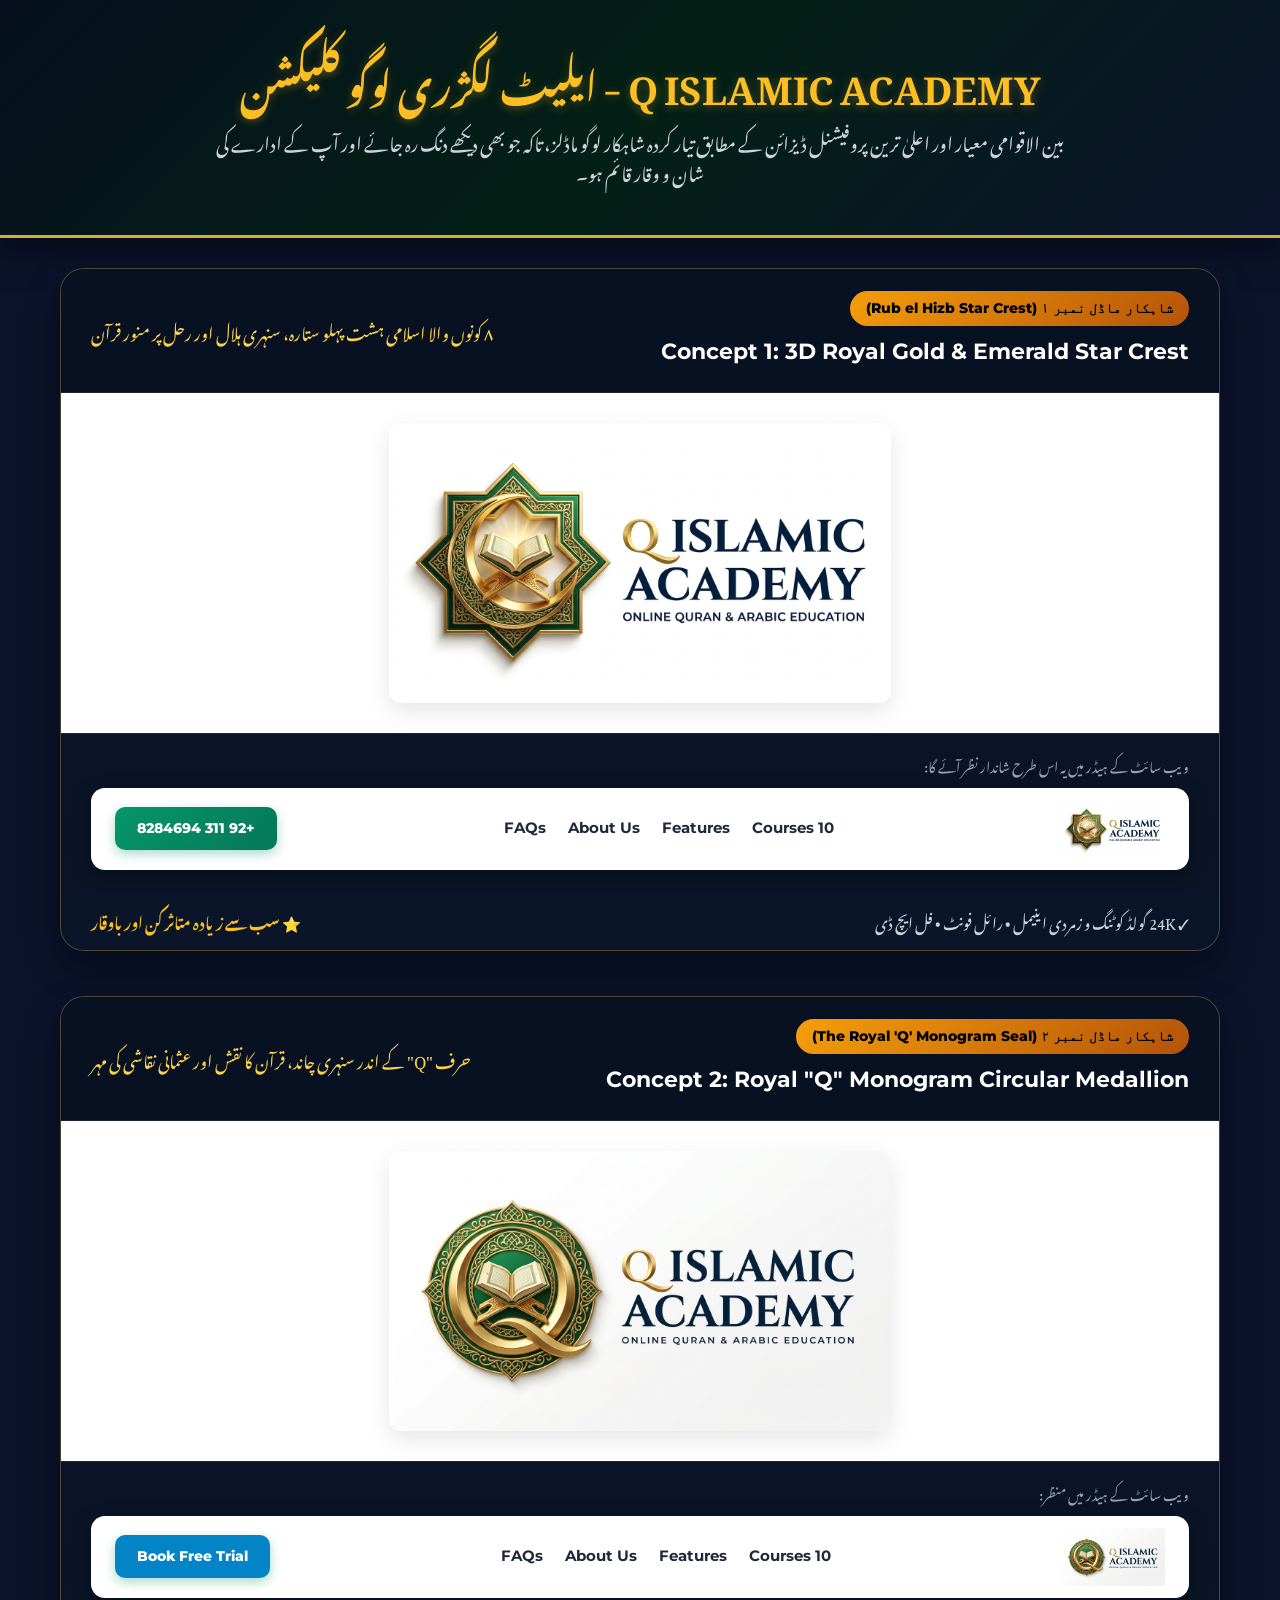
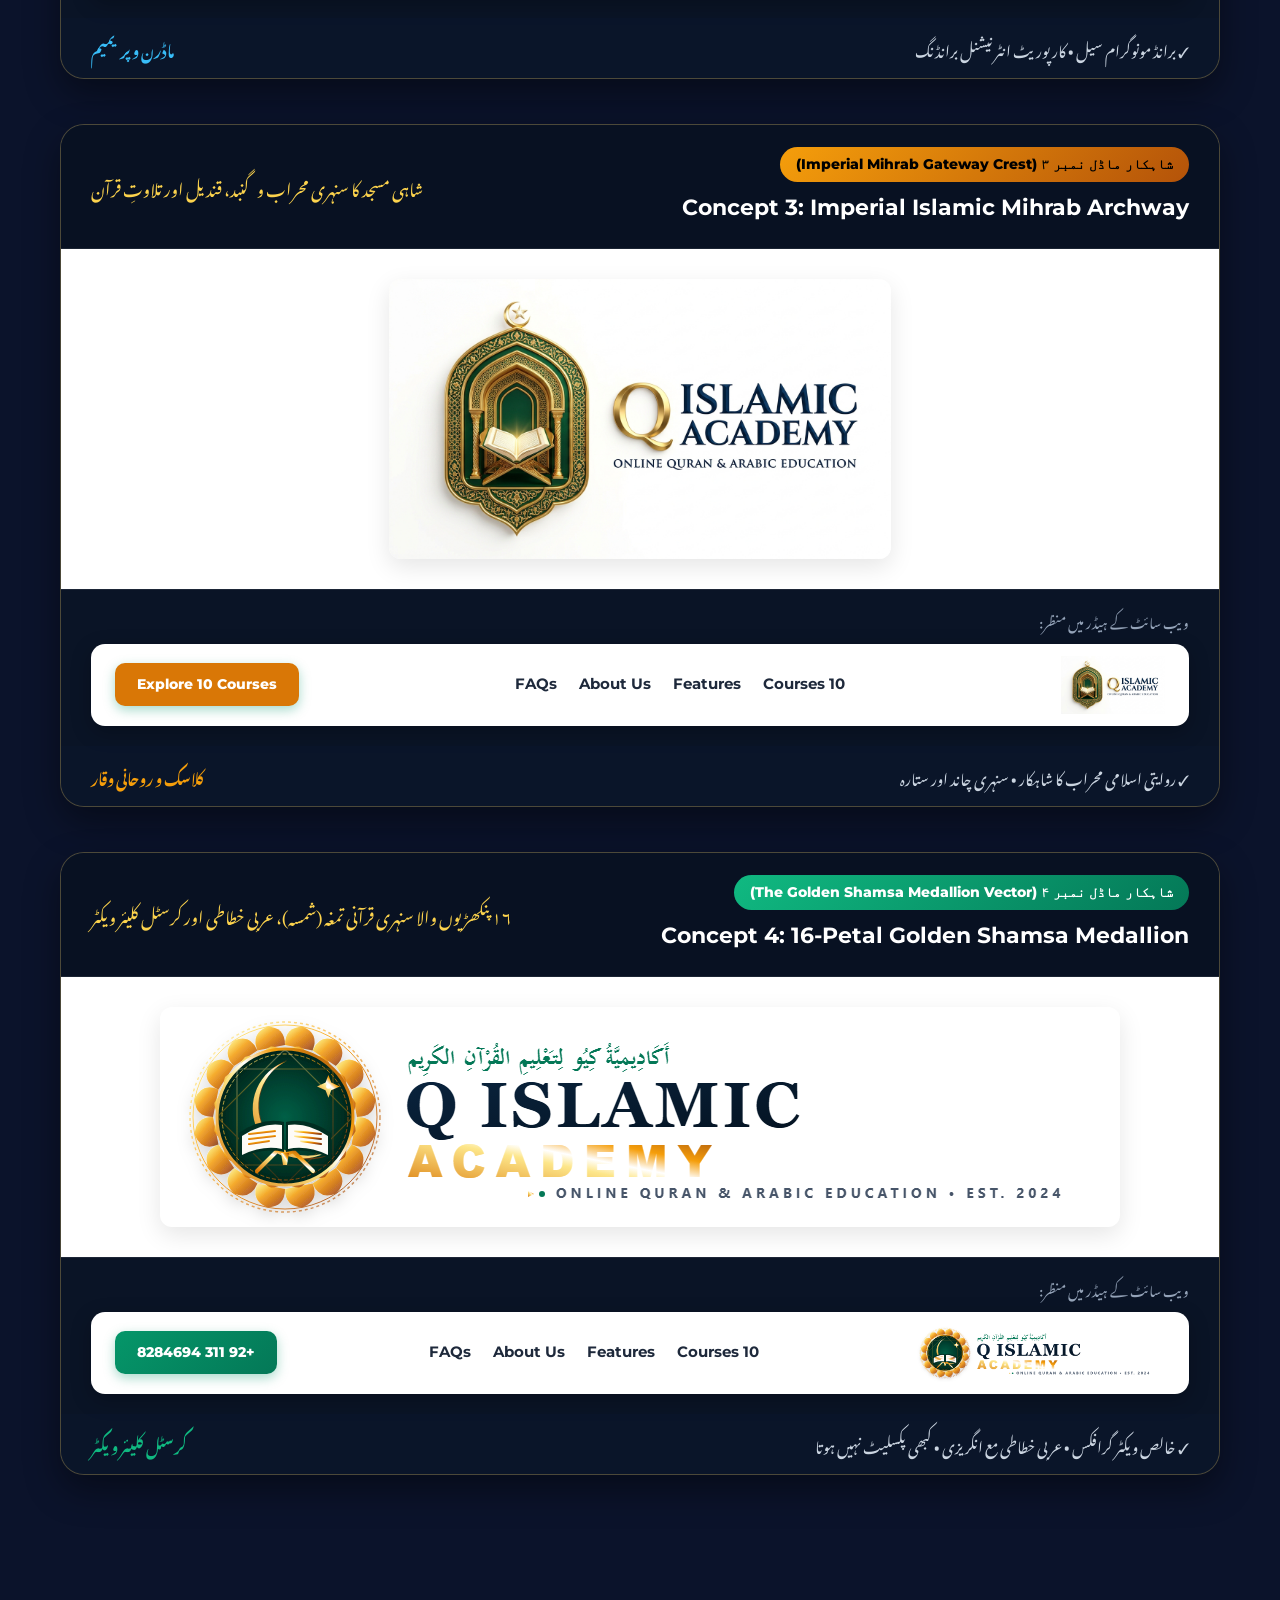
<file: logo_showcase.html>
<!DOCTYPE html>
<html lang="ur" dir="rtl">
<head>
  <meta charset="UTF-8">
  <meta name="viewport" content="width=device-width, initial-scale=1.0">
  <title>VIP اینڈ لگژری لوگو ڈیزائنز - Q Islamic Academy</title>
  <link rel="preconnect" href="https://fonts.googleapis.com">
  <link rel="preconnect" href="https://fonts.gstatic.com" crossorigin>
  <link href="https://fonts.googleapis.com/css2?family=Noto+Nastaliq+Urdu:wght@400;600;700&family=Cinzel:wght@600;700;800;900&family=Montserrat:wght@400;600;700;800;900&display=swap" rel="stylesheet">
  <style>
    * { margin: 0; padding: 0; box-sizing: border-box; }
    body {
      font-family: 'Montserrat', 'Segoe UI', sans-serif;
      background: #0B132B;
      color: #F8FAFC;
      line-height: 1.6;
      padding-bottom: 80px;
    }
    .urdu {
      font-family: 'Noto Nastaliq Urdu', 'Jameel Noori Nastaleeq', serif;
    }
    .header {
      background: linear-gradient(135deg, #06101E 0%, #032015 50%, #0B132B 100%);
      color: white;
      padding: 50px 20px;
      text-align: center;
      border-bottom: 3px solid #D4AF37;
      box-shadow: 0 10px 30px rgba(0,0,0,0.5);
    }
    .header h1 {
      font-size: 2.4rem;
      font-weight: 900;
      color: #FBBF24;
      margin-bottom: 15px;
      text-shadow: 0 2px 10px rgba(251, 191, 36, 0.3);
    }
    .header p {
      font-size: 1.15rem;
      opacity: 0.9;
      max-width: 850px;
      margin: 0 auto;
      color: #E2E8F0;
    }
    .container {
      max-width: 1200px;
      margin: 30px auto;
      padding: 0 20px;
    }

    /* Section divider */
    .section-title {
      text-align: center;
      margin: 50px 0 25px;
    }
    .section-title h2 {
      font-size: 2rem;
      color: #FCD34D;
      display: inline-block;
      padding-bottom: 8px;
      border-bottom: 2px solid #D97706;
    }

    /* Luxury Card */
    .luxury-card {
      background: #111D3A;
      border-radius: 24px;
      overflow: hidden;
      margin-bottom: 45px;
      border: 1px solid rgba(212, 175, 55, 0.3);
      box-shadow: 0 15px 35px rgba(0,0,0,0.4);
      transition: transform 0.3s, border-color 0.3s;
    }
    .luxury-card:hover {
      transform: translateY(-4px);
      border-color: #FBBF24;
      box-shadow: 0 20px 45px rgba(212, 175, 55, 0.2);
    }
    .card-head {
      background: rgba(6, 16, 30, 0.85);
      padding: 22px 30px;
      display: flex;
      justify-content: space-between;
      align-items: center;
      border-bottom: 1px solid rgba(255,255,255,0.08);
    }
    .badge {
      display: inline-block;
      padding: 6px 16px;
      border-radius: 30px;
      font-size: 0.9rem;
      font-weight: 800;
      background: linear-gradient(135deg, #F59E0B, #B45309);
      color: #000;
    }
    
    /* Image Showcase container */
    .image-showcase {
      padding: 30px;
      background: #FFFFFF;
      display: flex;
      justify-content: center;
      align-items: center;
    }
    .image-showcase img {
      max-width: 100%;
      height: auto;
      max-height: 280px;
      object-fit: contain;
      border-radius: 12px;
      box-shadow: 0 8px 25px rgba(0,0,0,0.1);
    }

    /* Navbar Simulation */
    .mock-navbar-wrap {
      background: #0A1426;
      padding: 20px 30px;
      border-top: 1px solid rgba(255,255,255,0.08);
    }
    .mock-label {
      font-size: 0.85rem;
      color: #94A3B8;
      margin-bottom: 12px;
      text-align: right;
    }
    .mock-navbar {
      background: #FFFFFF;
      border-radius: 14px;
      padding: 12px 24px;
      display: flex;
      align-items: center;
      justify-content: space-between;
      box-shadow: 0 6px 20px rgba(0,0,0,0.25);
    }
    .mock-navbar img {
      height: 58px;
      width: auto;
      object-fit: contain;
    }
    .mock-nav-links {
      display: flex;
      gap: 22px;
      font-size: 0.92rem;
      font-weight: 700;
      color: #1E293B;
    }
    .mock-btn {
      background: linear-gradient(135deg, #059669, #047857);
      color: white;
      padding: 10px 22px;
      border-radius: 10px;
      font-size: 0.9rem;
      font-weight: 800;
      text-decoration: none;
      box-shadow: 0 4px 12px rgba(5, 150, 105, 0.35);
    }

    .card-bottom {
      padding: 18px 30px;
      background: rgba(6, 16, 30, 0.6);
      display: flex;
      justify-content: space-between;
      align-items: center;
      font-size: 0.95rem;
      color: #CBD5E1;
    }
  </style>
</head>
<body>

  <div class="header">
    <h1 class="urdu">Q ISLAMIC ACADEMY - ایلیٹ لگژری لوگو کلیکشن</h1>
    <p class="urdu">
      بین الاقوامی معیار اور اعلیٰ ترین پروفیشنل ڈیزائن کے مطابق تیار کردہ شاہکار لوگو ماڈلز، تاکہ جو بھی دیکھے دنگ رہ جائے اور آپ کے ادارے کی شان و وقار قائم ہو۔
    </p>
  </div>

  <div class="container">

    <!-- MASTER CONCEPT 1 -->
    <div class="luxury-card">
      <div class="card-head">
        <div>
          <span class="badge">شاہکار ماڈل نمبر ۱ (Rub el Hizb Star Crest)</span>
          <h3 style="margin-top: 8px; color: #FFFFFF; font-size: 1.4rem;">Concept 1: 3D Royal Gold &amp; Emerald Star Crest</h3>
        </div>
        <div class="urdu" style="color: #FCD34D; font-size: 1.05rem;">
          ۸ کونوں والا اسلامی ہشت پہلو ستارہ، سنہری ہلال اور رحل پر منور قرآن
        </div>
      </div>

      <div class="image-showcase">
        <img src="assets/new_logos/ai-luxury-concept-1.jpg" alt="Concept 1 Luxury Logo">
      </div>

      <div class="mock-navbar-wrap">
        <div class="mock-label urdu">ویب سائٹ کے ہیڈر میں یہ اس طرح شاندار نظر آئے گا:</div>
        <div class="mock-navbar">
          <img src="assets/new_logos/ai-luxury-concept-1.jpg" alt="Navbar Preview 1">
          <div class="mock-nav-links">
            <span>10 Courses</span>
            <span>Features</span>
            <span>About Us</span>
            <span>FAQs</span>
          </div>
          <a href="#" class="mock-btn">+92 311 8284694</a>
        </div>
      </div>

      <div class="card-bottom urdu">
        <span>✓ 24K گولڈ کوٹنگ و زمردی اینیمل • رائل فونٹ • فل ایچ ڈی</span>
        <strong style="color: #FBBF24;">⭐ سب سے زیادہ متاثر کن اور باوقار</strong>
      </div>
    </div>


    <!-- MASTER CONCEPT 2 -->
    <div class="luxury-card">
      <div class="card-head">
        <div>
          <span class="badge">شاہکار ماڈل نمبر ۲ (The Royal 'Q' Monogram Seal)</span>
          <h3 style="margin-top: 8px; color: #FFFFFF; font-size: 1.4rem;">Concept 2: Royal "Q" Monogram Circular Medallion</h3>
        </div>
        <div class="urdu" style="color: #FCD34D; font-size: 1.05rem;">
          حرف "Q" کے اندر سنہری چاند، قرآن کا نقش اور عثمانی نقاشی کی مہر
        </div>
      </div>

      <div class="image-showcase">
        <img src="assets/new_logos/ai-luxury-concept-2.jpg" alt="Concept 2 Luxury Logo">
      </div>

      <div class="mock-navbar-wrap">
        <div class="mock-label urdu">ویب سائٹ کے ہیڈر میں منظر:</div>
        <div class="mock-navbar">
          <img src="assets/new_logos/ai-luxury-concept-2.jpg" alt="Navbar Preview 2">
          <div class="mock-nav-links">
            <span>10 Courses</span>
            <span>Features</span>
            <span>About Us</span>
            <span>FAQs</span>
          </div>
          <a href="#" class="mock-btn" style="background: #0284C7;">Book Free Trial</a>
        </div>
      </div>

      <div class="card-bottom urdu">
        <span>✓ برانڈ مونوگرام سیل • کارپوریٹ انٹرنیشنل برانڈنگ</span>
        <strong style="color: #38BDF8;">ماڈرن و پریمیم</strong>
      </div>
    </div>


    <!-- MASTER CONCEPT 3 -->
    <div class="luxury-card">
      <div class="card-head">
        <div>
          <span class="badge">شاہکار ماڈل نمبر ۳ (Imperial Mihrab Gateway Crest)</span>
          <h3 style="margin-top: 8px; color: #FFFFFF; font-size: 1.4rem;">Concept 3: Imperial Islamic Mihrab Archway</h3>
        </div>
        <div class="urdu" style="color: #FCD34D; font-size: 1.05rem;">
          شاہی مسجد کا سنہری محراب و گنبد، قندیل اور تلاوتِ قرآن
        </div>
      </div>

      <div class="image-showcase">
        <img src="assets/new_logos/ai-luxury-concept-3.jpg" alt="Concept 3 Luxury Logo">
      </div>

      <div class="mock-navbar-wrap">
        <div class="mock-label urdu">ویب سائٹ کے ہیڈر میں منظر:</div>
        <div class="mock-navbar">
          <img src="assets/new_logos/ai-luxury-concept-3.jpg" alt="Navbar Preview 3">
          <div class="mock-nav-links">
            <span>10 Courses</span>
            <span>Features</span>
            <span>About Us</span>
            <span>FAQs</span>
          </div>
          <a href="#" class="mock-btn" style="background: #D97706;">Explore 10 Courses</a>
        </div>
      </div>

      <div class="card-bottom urdu">
        <span>✓ روایتی اسلامی محراب کا شاہکار • سنہری چاند اور ستارہ</span>
        <strong style="color: #F59E0B;">کلاسک و روحانی وقار</strong>
      </div>
    </div>


    <!-- MASTER VECTOR CONCEPT 4 -->
    <div class="luxury-card">
      <div class="card-head">
        <div>
          <span class="badge" style="background: linear-gradient(135deg, #10B981, #047857); color: white;">شاہکار ماڈل نمبر ۴ (The Golden Shamsa Medallion Vector)</span>
          <h3 style="margin-top: 8px; color: #FFFFFF; font-size: 1.4rem;">Concept 4: 16-Petal Golden Shamsa Medallion</h3>
        </div>
        <div class="urdu" style="color: #FCD34D; font-size: 1.05rem;">
          ۱۶ پنکھڑیوں والا سنہری قرآنی تمغہ (شمسہ)، عربی خطاطی اور کرسٹل کلیئر ویکٹر
        </div>
      </div>

      <div class="image-showcase">
        <img src="assets/new_logos/executive-concept-1.png" alt="Concept 4 Luxury Vector">
      </div>

      <div class="mock-navbar-wrap">
        <div class="mock-label urdu">ویب سائٹ کے ہیڈر میں منظر:</div>
        <div class="mock-navbar">
          <img src="assets/new_logos/executive-concept-1.png" alt="Navbar Preview 4">
          <div class="mock-nav-links">
            <span>10 Courses</span>
            <span>Features</span>
            <span>About Us</span>
            <span>FAQs</span>
          </div>
          <a href="#" class="mock-btn">+92 311 8284694</a>
        </div>
      </div>

      <div class="card-bottom urdu">
        <span>✓ خالص ویکٹر گرافکس • عربی خطاطی مع انگریزی • کبھی پکسلیٹ نہیں ہوتا</span>
        <strong style="color: #10B981;">کرسٹل کلیئر ویکٹر</strong>
      </div>
    </div>

  </div>

</body>
</html>
</file>
